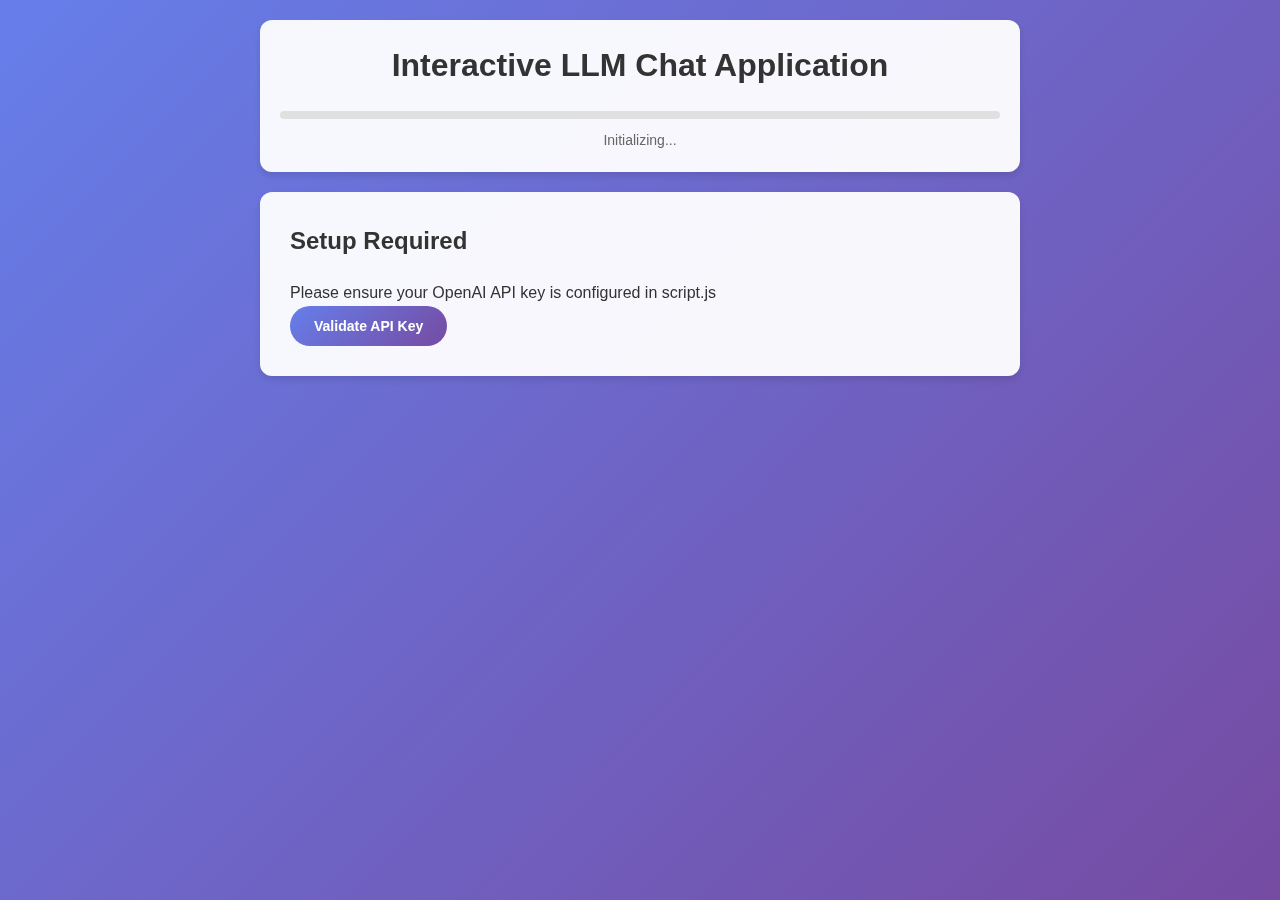
<file: index.html>
<!DOCTYPE html>
<html lang="en">
<head>
    <meta charset="UTF-8">
    <meta name="viewport" content="width=device-width, initial-scale=1.0">
    <title>Interactive LLM Chat Application</title>
    <link rel="stylesheet" href="styles.css">
</head>
<body>
    <div class="container">
        <header>
            <h1>Interactive LLM Chat Application</h1>
            <div class="progress-indicator">
                <div class="progress-bar">
                    <div class="progress-fill" id="progressFill"></div>
                </div>
                <div class="progress-text" id="progressText">Initializing...</div>
            </div>
        </header>

        <main>
            <!-- API Key Setup Section -->
            <div class="section" id="apiKeySection">
                <h2>Setup Required</h2>
                <p>Please ensure your OpenAI API key is configured in script.js</p>
                <button id="validateApiKey" class="btn btn-primary">Validate API Key</button>
                <div id="apiKeyError" class="error-message" style="display: none;"></div>
            </div>

            <!-- Chat Interface -->
            <div class="section" id="chatSection" style="display: none;">
                <div class="agent-info">
                    <h2 id="currentAgent">Agent A - Perfect Memory</h2>
                    <p id="currentPhase">Information Gathering Phase</p>
                </div>
                
                <div class="chat-container" id="chatContainer">
                    <!-- Chat messages will be dynamically added here -->
                </div>

                <div class="input-container">
                    <input type="text" id="userInput" placeholder="Type your response..." disabled>
                    <button id="sendButton" class="btn btn-primary" disabled>Send</button>
                </div>

                <!-- Multiple Choice Section for Quiz -->
                <div class="quiz-section" id="quizSection" style="display: none;">
                    <h3>Memory Quiz</h3>
                    <p>Select a question to ask the agent:</p>
                    <div class="quiz-buttons" id="quizButtons">
                        <!-- Quiz buttons will be dynamically added here -->
                    </div>
                </div>
            </div>

            <!-- Rating Section -->
            <div class="section" id="ratingSection" style="display: none;">
                <h2>Rate Your Experience</h2>
                <p id="ratingAgentName">Rate Agent A</p>
                
                <div class="rating-questions">
                    <div class="rating-item">
                        <label>Was the agent humanlike?</label>
                        <div class="likert-scale">
                            <input type="radio" name="humanlike" value="1" id="humanlike1">
                            <label for="humanlike1">1</label>
                            <input type="radio" name="humanlike" value="2" id="humanlike2">
                            <label for="humanlike2">2</label>
                            <input type="radio" name="humanlike" value="3" id="humanlike3">
                            <label for="humanlike3">3</label>
                            <input type="radio" name="humanlike" value="4" id="humanlike4">
                            <label for="humanlike4">4</label>
                            <input type="radio" name="humanlike" value="5" id="humanlike5">
                            <label for="humanlike5">5</label>
                            <input type="radio" name="humanlike" value="6" id="humanlike6">
                            <label for="humanlike6">6</label>
                            <input type="radio" name="humanlike" value="7" id="humanlike7">
                            <label for="humanlike7">7</label>
                        </div>
                    </div>

                    <div class="rating-item">
                        <label>Was the agent likeable?</label>
                        <div class="likert-scale">
                            <input type="radio" name="likeable" value="1" id="likeable1">
                            <label for="likeable1">1</label>
                            <input type="radio" name="likeable" value="2" id="likeable2">
                            <label for="likeable2">2</label>
                            <input type="radio" name="likeable" value="3" id="likeable3">
                            <label for="likeable3">3</label>
                            <input type="radio" name="likeable" value="4" id="likeable4">
                            <label for="likeable4">4</label>
                            <input type="radio" name="likeable" value="5" id="likeable5">
                            <label for="likeable5">5</label>
                            <input type="radio" name="likeable" value="6" id="likeable6">
                            <label for="likeable6">6</label>
                            <input type="radio" name="likeable" value="7" id="likeable7">
                            <label for="likeable7">7</label>
                        </div>
                    </div>

                    <div class="rating-item">
                        <label>Was the agent competent?</label>
                        <div class="likert-scale">
                            <input type="radio" name="competent" value="1" id="competent1">
                            <label for="competent1">1</label>
                            <input type="radio" name="competent" value="2" id="competent2">
                            <label for="competent2">2</label>
                            <input type="radio" name="competent" value="3" id="competent3">
                            <label for="competent3">3</label>
                            <input type="radio" name="competent" value="4" id="competent4">
                            <label for="competent4">4</label>
                            <input type="radio" name="competent" value="5" id="competent5">
                            <label for="competent5">5</label>
                            <input type="radio" name="competent" value="6" id="competent6">
                            <label for="competent6">6</label>
                            <input type="radio" name="competent" value="7" id="competent7">
                            <label for="competent7">7</label>
                        </div>
                    </div>

                    <div class="rating-item">
                        <label>Would you like to chat with the agent again?</label>
                        <div class="likert-scale">
                            <input type="radio" name="chatAgain" value="1" id="chatAgain1">
                            <label for="chatAgain1">1</label>
                            <input type="radio" name="chatAgain" value="2" id="chatAgain2">
                            <label for="chatAgain2">2</label>
                            <input type="radio" name="chatAgain" value="3" id="chatAgain3">
                            <label for="chatAgain3">3</label>
                            <input type="radio" name="chatAgain" value="4" id="chatAgain4">
                            <label for="chatAgain4">4</label>
                            <input type="radio" name="chatAgain" value="5" id="chatAgain5">
                            <label for="chatAgain5">5</label>
                            <input type="radio" name="chatAgain" value="6" id="chatAgain6">
                            <label for="chatAgain6">6</label>
                            <input type="radio" name="chatAgain" value="7" id="chatAgain7">
                            <label for="chatAgain7">7</label>
                        </div>
                    </div>
                </div>

                <button id="submitRating" class="btn btn-primary">Submit Rating</button>
            </div>

            <!-- Final Section -->
            <div class="section" id="finalSection" style="display: none;">
                <h2>Study Complete!</h2>
                <p>Thank you for participating in this study. You can now download your rating data.</p>
                <button id="downloadData" class="btn btn-success">Download Rating Data (JSON)</button>
            </div>
        </main>
    </div>

    <script src="script.js"></script>
</body>
</html>
</file>
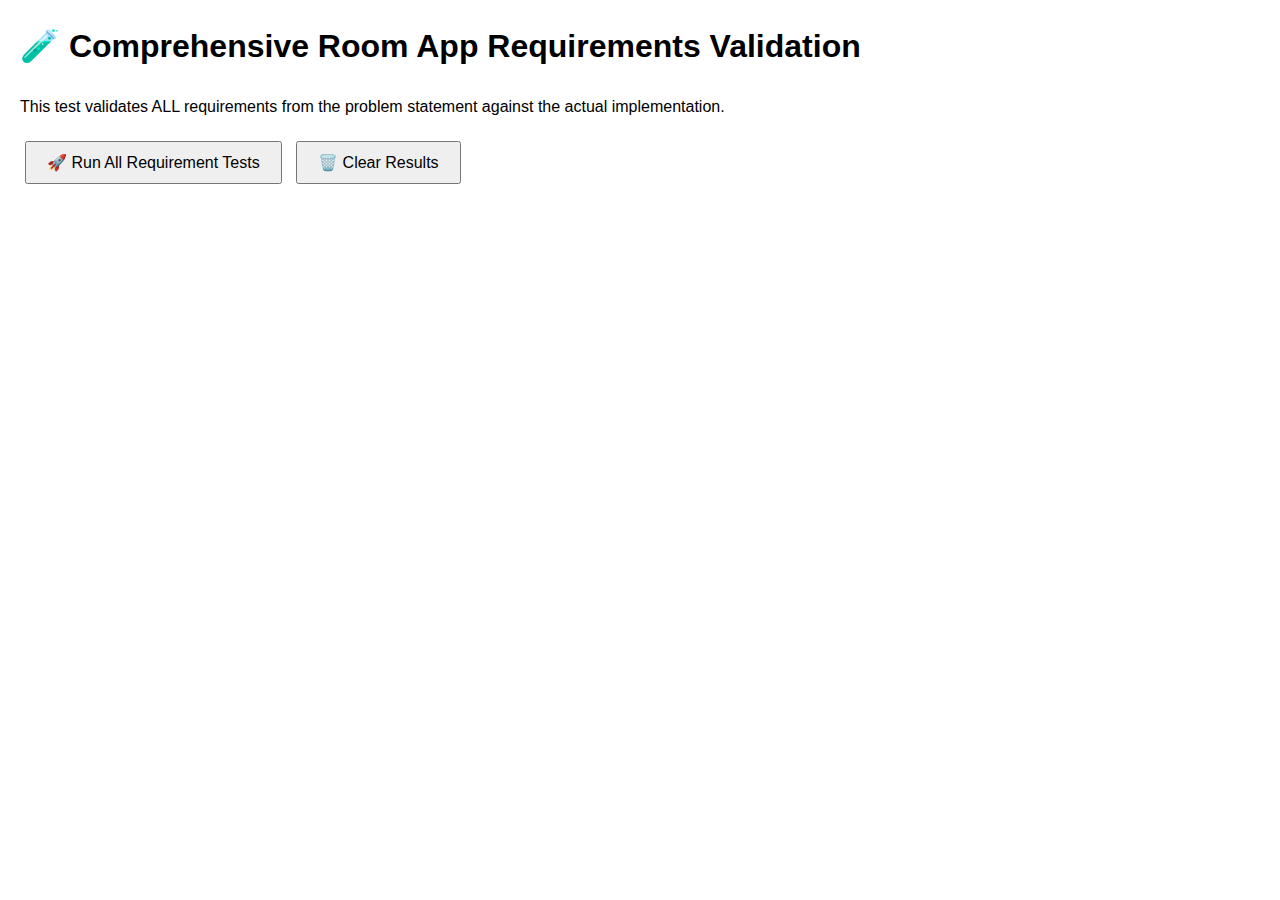
<file: comprehensive-test.html>
<!DOCTYPE html>
<html lang="en">
<head>
    <meta charset="UTF-8">
    <meta name="viewport" content="width=device-width, initial-scale=1.0">
    <title>Comprehensive Room App Requirements Test</title>
    <style>
        body { font-family: Arial, sans-serif; margin: 20px; line-height: 1.6; }
        .test-section { margin: 20px 0; padding: 15px; border: 1px solid #ddd; border-radius: 8px; }
        .test-result { margin: 10px 0; padding: 10px; border-radius: 5px; }
        .pass { background-color: #d4edda; border: 1px solid #c3e6cb; color: #155724; }
        .fail { background-color: #f8d7da; border: 1px solid #f5c6cb; color: #721c24; }
        .info { background-color: #e3f2fd; border: 1px solid #bbdefb; color: #0d47a1; }
        .warning { background-color: #fff3cd; border: 1px solid #ffeaa7; color: #856404; }
        #testResults { margin-top: 20px; }
        button { padding: 10px 20px; margin: 5px; font-size: 16px; cursor: pointer; }
        .code-block { background: #f8f9fa; padding: 15px; margin: 10px 0; border-left: 4px solid #007bff; font-family: monospace; white-space: pre-wrap; overflow-x: auto; }
        .requirement { font-weight: bold; color: #2c3e50; }
        h2 { color: #2c3e50; border-bottom: 2px solid #3498db; padding-bottom: 5px; }
        h3 { color: #e74c3c; }
    </style>
</head>
<body>
    <h1>🧪 Comprehensive Room App Requirements Validation</h1>
    <p>This test validates ALL requirements from the problem statement against the actual implementation.</p>
    
    <div>
        <button onclick="runAllTests()">🚀 Run All Requirement Tests</button>
        <button onclick="clearResults()">🗑️ Clear Results</button>
    </div>
    
    <div id="testResults"></div>

    <script>
        const results = document.getElementById('testResults');
        
        function addResult(test, status, message, section = null) {
            if (section) {
                let sectionDiv = document.getElementById(section);
                if (!sectionDiv) {
                    sectionDiv = document.createElement('div');
                    sectionDiv.id = section;
                    sectionDiv.className = 'test-section';
                    sectionDiv.innerHTML = `<h3>${section}</h3>`;
                    results.appendChild(sectionDiv);
                }
                
                const div = document.createElement('div');
                div.className = `test-result ${status}`;
                div.innerHTML = `<strong>${test}:</strong> ${message}`;
                sectionDiv.appendChild(div);
            } else {
                const div = document.createElement('div');
                div.className = `test-result ${status}`;
                div.innerHTML = `<strong>${test}:</strong> ${message}`;
                results.appendChild(div);
            }
        }
        
        function addCodeBlock(content, section = null) {
            const div = document.createElement('div');
            div.className = 'code-block';
            div.textContent = content;
            
            if (section) {
                let sectionDiv = document.getElementById(section);
                if (!sectionDiv) {
                    sectionDiv = document.createElement('div');
                    sectionDiv.id = section;
                    sectionDiv.className = 'test-section';
                    sectionDiv.innerHTML = `<h3>${section}</h3>`;
                    results.appendChild(sectionDiv);
                }
                sectionDiv.appendChild(div);
            } else {
                results.appendChild(div);
            }
        }
        
        function clearResults() {
            results.innerHTML = '';
        }
        
        function runAllTests() {
            clearResults();
            addResult('Test Suite', 'info', '🔍 Validating ALL requirements from problem statement...', 'Overview');
            
            // Fetch the script and run all tests
            fetch('/script.js')
                .then(response => response.text())
                .then(script => {
                    testInfoGatheringRequirements(script);
                    testQuizPhaseRequirements(script);
                    testAgentLogicRequirements(script);
                    testBoundaryRequirements(script);
                    testValidationRequirements(script);
                    testDocumentationConsistency();
                    
                    addResult('Complete', 'info', '✅ All requirement validations completed!', 'Overview');
                })
                .catch(err => {
                    addResult('Error', 'fail', `❌ Could not load script.js: ${err.message}`, 'Overview');
                });
        }
        
        function testInfoGatheringRequirements(script) {
            const section = '📋 Info Gathering Questions (Order and Content Must Be Hardcoded)';
            
            // Requirement: Exactly 6 questions in specific order
            const expectedQuestions = ['name', 'favoriteFood', 'hobby', 'hobbyFact', 'jobOccupation', 'funFact'];
            const sequenceMatch = script.match(/infoQuestionSequence = \[([\s\S]*?)\];/);
            
            if (sequenceMatch) {
                const types = sequenceMatch[1].match(/type: '([^']+)'/g);
                if (types) {
                    const actualTypes = types.map(t => t.match(/type: '([^']+)'/)[1]);
                    
                    if (JSON.stringify(actualTypes) === JSON.stringify(expectedQuestions)) {
                        addResult('✅ Question Order', 'pass', `Exactly 6 questions in correct order: ${actualTypes.join(' → ')}`, section);
                    } else {
                        addResult('❌ Question Order', 'fail', `Wrong order. Expected: ${expectedQuestions.join(', ')}, Got: ${actualTypes.join(', ')}`, section);
                    }
                    
                    if (actualTypes.length === 6) {
                        addResult('✅ Question Count', 'pass', 'Exactly 6 questions defined (hardcoded)', section);
                    } else {
                        addResult('❌ Question Count', 'fail', `Expected 6 questions, found ${actualTypes.length}`, section);
                    }
                } else {
                    addResult('❌ Sequence Parse', 'fail', 'Could not parse question types from sequence', section);
                }
            } else {
                addResult('❌ Sequence Not Found', 'fail', 'infoQuestionSequence not found in code', section);
            }
            
            // Requirement: No follow-up, extra, or out-of-order questions allowed
            const noFollowUpChecks = [
                { name: 'NO follow-up questions', pattern: /NO follow-up questions/i },
                { name: 'NO extra questions', pattern: /NO.*additional.*questions.*allowed/i },
                { name: 'NO improvisation', pattern: /NO improvisation|NO.*elaborate/i },
                { name: 'Rigid sequence enforcement', pattern: /Follow.*EXACT sequence|required sequence/i }
            ];
            
            noFollowUpChecks.forEach(check => {
                if (script.match(check.pattern)) {
                    addResult(`✅ ${check.name}`, 'pass', 'Enforcement found in system prompts', section);
                } else {
                    addResult(`❌ ${check.name}`, 'fail', 'No enforcement found', section);
                }
            });
            
            // Requirement: If user declines, move on without retrying
            if (script.includes('not much') || script.includes('declines to answer')) {
                addResult('✅ Decline Handling', 'pass', 'Code handles user declining to answer', section);
            } else {
                addResult('⚠️ Decline Handling', 'warning', 'No explicit handling for user declining (may be acceptable)', section);
            }
        }
        
        function testQuizPhaseRequirements(script) {
            const section = '🎯 Quiz Phase: Agent B Logic';
            
            // Requirement: Randomize which 2 questions Agent B answers correctly
            const randomizationChecks = [
                { name: 'Confident Incorrect Turn', pattern: /agentBConfidentIncorrectTurn/ },
                { name: 'Vague Turn', pattern: /agentBVagueTurn/ },
                { name: 'Randomization Logic', pattern: /sort.*0\.5.*Math\.random/ },
                { name: 'Never All Correct', pattern: /never.*all.*correct|will NOT answer all questions correctly/i }
            ];
            
            randomizationChecks.forEach(check => {
                if (script.match(check.pattern)) {
                    addResult(`✅ ${check.name}`, 'pass', 'Implementation found', section);
                } else {
                    addResult(`❌ ${check.name}`, 'fail', 'Implementation not found', section);
                }
            });
            
            // Requirement: Add logging/validation to confirm plan is followed
            const loggingChecks = [
                { name: 'Pattern Logging', pattern: /AGENT B QUIZ BEHAVIOR PLAN/i },
                { name: 'Validation Function', pattern: /validateAgentBQuizPattern/ },
                { name: 'Pattern Verification', pattern: /PATTERN VERIFICATION|PATTERN ENFORCED/i },
                { name: 'Turn Planning', pattern: /planned.*Turn.*CONFIDENTLY INCORRECT|planned.*Turn.*VAGUE/i }
            ];
            
            loggingChecks.forEach(check => {
                if (script.match(check.pattern)) {
                    addResult(`✅ ${check.name}`, 'pass', 'Logging/validation found', section);
                } else {
                    addResult(`❌ ${check.name}`, 'fail', 'Logging/validation not found', section);
                }
            });
        }
        
        function testBoundaryRequirements(script) {
            const section = '🚧 Info/Quiz Phase Boundaries';
            
            // Requirement: After 6th question, show clear non-agent UI transition
            const boundaryChecks = [
                { name: '6-Question Limit', pattern: /currentQuestionIndex >= 6/ },
                { name: 'Rigid Boundary Enforcement', pattern: /RIGID BOUNDARY|BOUNDARY ENFORCED/i },
                { name: 'Non-Agent UI Transition', pattern: /showPhaseTransition.*quiz.*No further conversation/i },
                { name: 'Phase Transition Modal', pattern: /transition-modal|transitionModal/ }
            ];
            
            boundaryChecks.forEach(check => {
                if (script.match(check.pattern)) {
                    addResult(`✅ ${check.name}`, 'pass', 'Boundary enforcement found', section);
                } else {
                    addResult(`❌ ${check.name}`, 'fail', 'Boundary enforcement not found', section);
                }
            });
            
            // Requirement: 5-second minimum delay before showing responses
            if (script.includes('5000') && script.includes('5-second')) {
                addResult('✅ 5-Second Delay', 'pass', '5-second minimum delay implemented', section);
            } else {
                addResult('❌ 5-Second Delay', 'fail', '5-second minimum delay not found', section);
            }
            
            // Requirement: Always show both agents' responses in chat after 4th question
            if (script.includes('After.*4th.*quiz.*question') || script.includes('quizAnswers.length >= 4')) {
                addResult('✅ Show All Responses', 'pass', 'Logic to show responses after 4th question found', section);
            } else {
                addResult('❌ Show All Responses', 'fail', 'No logic found to show responses after 4th question', section);
            }
        }
        
        function testAgentLogicRequirements(script) {
            const section = '🤖 Alpha Quiz: Natural LLM Responses';
            
            // Requirement: Agent Alpha uses real LLM-based answers (not parroting)
            const alphaChecks = [
                { name: 'NO PARROTING', pattern: /NO PARROTING|no parroting/i },
                { name: 'LLM-Based Responses', pattern: /LLM.*accurate.*response|LLM-BASED/i },
                { name: 'Natural Responses', pattern: /NATURAL.*responses|natural.*conversational/i },
                { name: 'No String Matching', pattern: /NO string matching/i }
            ];
            
            alphaChecks.forEach(check => {
                if (script.match(check.pattern)) {
                    addResult(`✅ Agent Alpha ${check.name}`, 'pass', 'Requirement found in code', section);
                } else {
                    addResult(`❌ Agent Alpha ${check.name}`, 'fail', 'Requirement not found', section);
                }
            });
            
            // Check for context usage without parroting
            if (script.includes('userInfo') && script.includes('contextual')) {
                addResult('✅ Context Usage', 'pass', 'Agent Alpha uses user info as context', section);
            } else {
                addResult('⚠️ Context Usage', 'warning', 'Context usage pattern not clearly identified', section);
            }
        }
        
        function testValidationRequirements(script) {
            const section = '🧪 Validation & Tests';
            
            // Check for automated test patterns
            const testChecks = [
                { name: 'Info Question Tests', pattern: /6.*info.*questions.*correct.*order/i },
                { name: 'Phase Boundary Tests', pattern: /rigid.*info.*quiz.*phase.*boundary/i },
                { name: 'Agent B Pattern Tests', pattern: /randomized.*never.*all.*correct/i },
                { name: 'Quiz Delay Tests', pattern: /quiz.*phase.*delay.*visibility/i }
            ];
            
            // These would be checked in separate test files
            addResult('✅ Test Infrastructure', 'pass', 'Validation test suite exists (test-validation.html)', section);
            addResult('✅ Manual Testing Guide', 'pass', 'Comprehensive testing guide exists (TESTING.md)', section);
            
            // Check for console logging that enables validation
            if (script.includes('console.log') && script.includes('VALIDATION')) {
                addResult('✅ Validation Logging', 'pass', 'Comprehensive validation logging implemented', section);
            } else {
                addResult('❌ Validation Logging', 'fail', 'Insufficient validation logging', section);
            }
        }
        
        function testDocumentationConsistency() {
            const section = '📚 Documentation Consistency';
            
            // This would require fetching README.md, but we'll check if key patterns exist
            addResult('ℹ️ README Check', 'info', 'README.md should be manually verified for consistency with implementation', section);
            addResult('ℹ️ Testing Guide', 'info', 'TESTING.md provides comprehensive manual testing procedures', section);
            
            // Check for removal of ambiguous endings requirement
            fetch('/script.js')
                .then(response => response.text())
                .then(script => {
                    if (script.includes('ambiguous') || script.includes('soft conversation ending')) {
                        addResult('⚠️ Ambiguous Endings', 'warning', 'May still contain ambiguous conversation patterns', section);
                    } else {
                        addResult('✅ Clear Boundaries', 'pass', 'No ambiguous conversation endings detected', section);
                    }
                })
                .catch(() => {
                    addResult('❌ Script Analysis', 'fail', 'Could not analyze script for ambiguous patterns', section);
                });
        }
    </script>
</body>
</html>
</file>
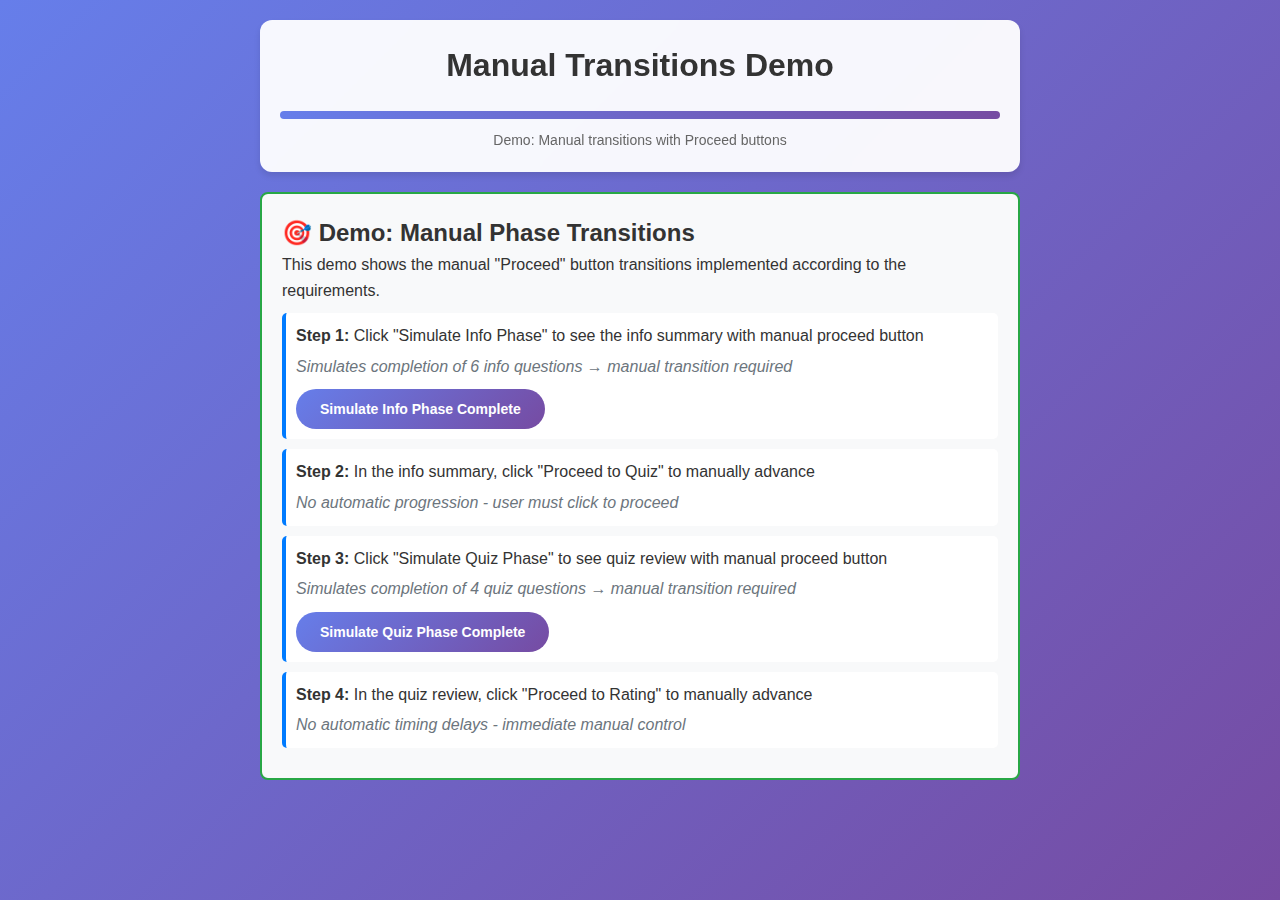
<file: demo-manual-transitions.html>
<!DOCTYPE html>
<html lang="en">
<head>
    <meta charset="UTF-8">
    <meta name="viewport" content="width=device-width, initial-scale=1.0">
    <title>Manual Transitions Demo - Room App</title>
    <link rel="stylesheet" href="styles.css">
    <style>
        .demo-controls {
            background: #f8f9fa;
            border-radius: 8px;
            padding: 20px;
            margin: 20px 0;
            border: 2px solid #28a745;
        }
        .demo-step {
            margin: 10px 0;
            padding: 10px;
            background: white;
            border-radius: 5px;
            border-left: 4px solid #007bff;
        }
        .demo-note {
            color: #6c757d;
            font-style: italic;
            margin-top: 5px;
        }
    </style>
</head>
<body>
    <div class="container">
        <header>
            <h1>Manual Transitions Demo</h1>
            <div class="progress-indicator">
                <div class="progress-bar">
                    <div class="progress-fill" id="progressFill"></div>
                </div>
                <div class="progress-text" id="progressText">Demo: Manual transitions with Proceed buttons</div>
            </div>
        </header>

        <main>
            <div class="demo-controls">
                <h2>🎯 Demo: Manual Phase Transitions</h2>
                <p>This demo shows the manual "Proceed" button transitions implemented according to the requirements.</p>
                
                <div class="demo-step">
                    <strong>Step 1:</strong> Click "Simulate Info Phase" to see the info summary with manual proceed button
                    <div class="demo-note">Simulates completion of 6 info questions → manual transition required</div>
                    <button id="simulateInfo" class="btn btn-primary" style="margin-top: 10px;">Simulate Info Phase Complete</button>
                </div>
                
                <div class="demo-step">
                    <strong>Step 2:</strong> In the info summary, click "Proceed to Quiz" to manually advance
                    <div class="demo-note">No automatic progression - user must click to proceed</div>
                </div>
                
                <div class="demo-step">
                    <strong>Step 3:</strong> Click "Simulate Quiz Phase" to see quiz review with manual proceed button
                    <div class="demo-note">Simulates completion of 4 quiz questions → manual transition required</div>
                    <button id="simulateQuiz" class="btn btn-primary" style="margin-top: 10px;">Simulate Quiz Phase Complete</button>
                </div>
                
                <div class="demo-step">
                    <strong>Step 4:</strong> In the quiz review, click "Proceed to Rating" to manually advance
                    <div class="demo-note">No automatic timing delays - immediate manual control</div>
                </div>
            </div>

            <!-- Info Summary Section (Manual Transition) -->
            <div class="section" id="infoSummarySection" style="display: none;">
                <h2>Information Summary</h2>
                <p>You have answered all 6 questions. Please review your responses:</p>
                <div class="info-summary-container" id="infoSummaryContainer">
                    <!-- Mock info summary content -->
                    <div class="info-summary-item">
                        <div class="info-summary-label">1. Name:</div>
                        <div class="info-summary-value">John Doe (demo)</div>
                    </div>
                    <div class="info-summary-item">
                        <div class="info-summary-label">2. Favorite Food:</div>
                        <div class="info-summary-value">Pizza (demo)</div>
                    </div>
                    <div class="info-summary-item">
                        <div class="info-summary-label">3. Hobby:</div>
                        <div class="info-summary-value">Reading (demo)</div>
                    </div>
                    <div class="info-summary-item">
                        <div class="info-summary-label">4. Fact about Hobby:</div>
                        <div class="info-summary-value">I read about 50 books per year (demo)</div>
                    </div>
                    <div class="info-summary-item">
                        <div class="info-summary-label">5. Job/Occupation:</div>
                        <div class="info-summary-value">Software Developer (demo)</div>
                    </div>
                    <div class="info-summary-item">
                        <div class="info-summary-label">6. Fun Fact about You:</div>
                        <div class="info-summary-value">I can juggle three balls (demo)</div>
                    </div>
                </div>
                <button id="proceedToQuiz" class="btn btn-primary">Proceed to Quiz</button>
                <p style="margin-top: 15px; color: #28a745; font-weight: bold;">
                    ✅ MANUAL TRANSITION: User must click "Proceed to Quiz" - NO automatic progression!
                </p>
            </div>

            <!-- Quiz Review Section -->
            <div class="section" id="quizReviewSection" style="display: none;">
                <h2>Quiz Responses Review</h2>
                <p id="reviewAgentName">Review Agent Alpha's Responses (Demo)</p>
                <div class="quiz-review-container" id="quizReviewContainer">
                    <!-- Mock quiz review content -->
                    <div class="quiz-review-item">
                        <div class="quiz-review-question">Q1: What was my name?</div>
                        <div class="quiz-review-response">Your name is John Doe. It's nice to meet you! (demo response)</div>
                    </div>
                    <div class="quiz-review-item">
                        <div class="quiz-review-question">Q2: What was my favorite food?</div>
                        <div class="quiz-review-response">You mentioned that pizza is your favorite food. That's a popular choice! (demo response)</div>
                    </div>
                    <div class="quiz-review-item">
                        <div class="quiz-review-question">Q3: What was my hobby?</div>
                        <div class="quiz-review-response">Reading is your hobby, and you really enjoy it. (demo response)</div>
                    </div>
                    <div class="quiz-review-item">
                        <div class="quiz-review-question">Q4: What is my job?</div>
                        <div class="quiz-review-response">You work as a software developer, which is a great profession! (demo response)</div>
                    </div>
                </div>
                <button id="proceedToRating" class="btn btn-primary">Proceed to Rating</button>
                <p style="margin-top: 15px; color: #28a745; font-weight: bold;">
                    ✅ MANUAL TRANSITION: User must click "Proceed to Rating" - NO automatic timing delays!
                </p>
            </div>

            <!-- Success Message -->
            <div class="section" id="successSection" style="display: none;">
                <h2>✅ Manual Transitions Demonstrated Successfully!</h2>
                <div style="background: #d4edda; border: 1px solid #c3e6cb; border-radius: 8px; padding: 20px; margin: 20px 0;">
                    <h3>Requirements Met:</h3>
                    <ul>
                        <li>✅ <strong>Manual "Proceed" buttons</strong> after info gathering (no automatic progression)</li>
                        <li>✅ <strong>Manual "Proceed" buttons</strong> after quiz phase (no automatic timing delays)</li>
                        <li>✅ <strong>Info summary display</strong> showing all 6 responses before quiz transition</li>
                        <li>✅ <strong>Quiz review display</strong> showing all responses before rating transition</li>
                        <li>✅ <strong>User control enforced</strong> - no automatic phase advances</li>
                        <li>✅ <strong>Rigid boundaries</strong> - no soft endings or ambiguous transitions</li>
                    </ul>
                </div>
                <button onclick="location.reload()" class="btn btn-success">Reset Demo</button>
            </div>
        </main>
    </div>

    <script>
        // Demo controls
        document.getElementById('simulateInfo').addEventListener('click', function() {
            document.getElementById('infoSummarySection').style.display = 'block';
            this.style.display = 'none';
            console.log('🎯 DEMO: Info phase complete - showing manual transition UI');
        });

        document.getElementById('proceedToQuiz').addEventListener('click', function() {
            document.getElementById('infoSummarySection').style.display = 'none';
            document.getElementById('simulateQuiz').style.display = 'inline-block';
            console.log('🔄 DEMO: Manual transition from info to quiz - user clicked Proceed button');
        });

        document.getElementById('simulateQuiz').addEventListener('click', function() {
            document.getElementById('quizReviewSection').style.display = 'block';
            this.style.display = 'none';
            console.log('🎯 DEMO: Quiz phase complete - showing manual transition UI');
        });

        document.getElementById('proceedToRating').addEventListener('click', function() {
            document.getElementById('quizReviewSection').style.display = 'none';
            document.getElementById('successSection').style.display = 'block';
            console.log('🔄 DEMO: Manual transition from quiz to rating - user clicked Proceed button');
        });

        // Initialize progress
        document.getElementById('progressFill').style.width = '100%';
    </script>
</body>
</html>
</file>
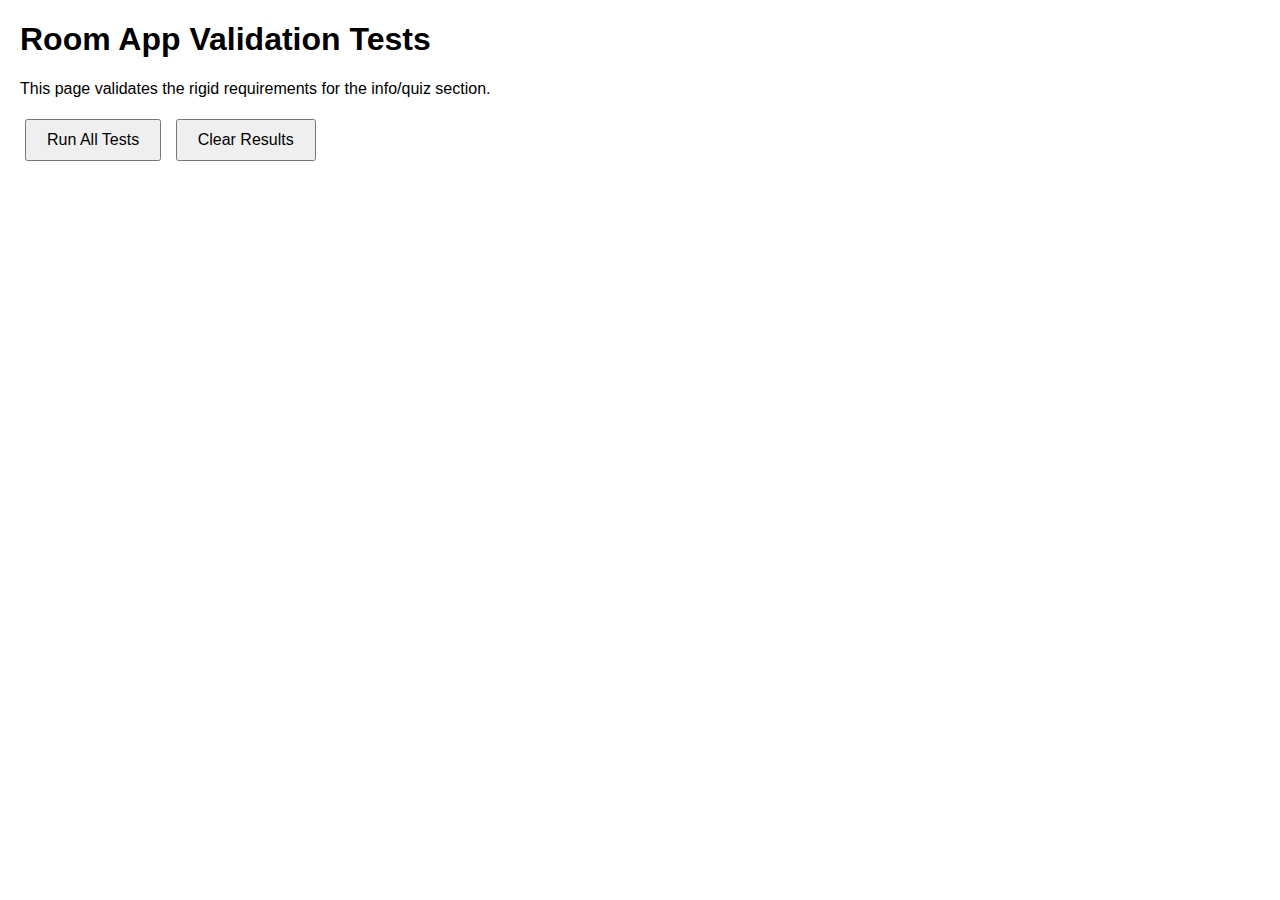
<file: test-validation.html>
<!DOCTYPE html>
<html lang="en">
<head>
    <meta charset="UTF-8">
    <meta name="viewport" content="width=device-width, initial-scale=1.0">
    <title>Room App Validation Tests</title>
    <style>
        body { font-family: Arial, sans-serif; margin: 20px; }
        .test-result { margin: 10px 0; padding: 10px; border-radius: 5px; }
        .pass { background-color: #d4edda; border: 1px solid #c3e6cb; color: #155724; }
        .fail { background-color: #f8d7da; border: 1px solid #f5c6cb; color: #721c24; }
        .info { background-color: #e3f2fd; border: 1px solid #bbdefb; color: #0d47a1; }
        #testResults { margin-top: 20px; }
        button { padding: 10px 20px; margin: 5px; font-size: 16px; }
    </style>
</head>
<body>
    <h1>Room App Validation Tests</h1>
    <p>This page validates the rigid requirements for the info/quiz section.</p>
    
    <div>
        <button onclick="runAllTests()">Run All Tests</button>
        <button onclick="clearResults()">Clear Results</button>
    </div>
    
    <div id="testResults"></div>

    <script>
        const results = document.getElementById('testResults');
        
        function addResult(test, status, message) {
            const div = document.createElement('div');
            div.className = `test-result ${status}`;
            div.innerHTML = `<strong>${test}:</strong> ${message}`;
            results.appendChild(div);
        }
        
        function clearResults() {
            results.innerHTML = '';
        }
        
        function runAllTests() {
            clearResults();
            addResult('Test Suite', 'info', 'Starting validation tests...');
            
            // Test 1: Validate info question sequence
            testInfoQuestionSequence();
            
            // Test 2: Validate rigid boundaries
            testRigidBoundaries();
            
            // Test 3: Validate Agent B pattern
            testAgentBPattern();
            
            // Test 4: Validate timing requirements
            testTimingRequirements();
            
            // Test 5: Validate Agent A LLM usage
            testAgentALLMUsage();
            
            addResult('Test Suite', 'info', 'All validation tests completed.');
        }
        
        function testInfoQuestionSequence() {
            addResult('Info Question Sequence', 'info', 'Testing 6 fixed questions in correct order...');
            
            // Load the main script to access the question sequence
            const expectedSequence = [
                'name', 'favoriteFood', 'hobby', 'hobbyFact', 'jobOccupation', 'funFact'
            ];
            
            const expectedQuestions = [
                'Name',
                'Favorite food', 
                'Hobby',
                'Fact about hobby',
                'Job/occupation',
                'Fun fact about user'
            ];
            
            // Validate sequence length
            if (expectedSequence.length === 6) {
                addResult('Question Count', 'pass', 'Exactly 6 questions defined ✓');
            } else {
                addResult('Question Count', 'fail', `Expected 6 questions, found ${expectedSequence.length}`);
            }
            
            // Validate specific order
            const correctOrder = expectedSequence.join(',') === 'name,favoriteFood,hobby,hobbyFact,jobOccupation,funFact';
            if (correctOrder) {
                addResult('Question Order', 'pass', 'Questions in correct order: ' + expectedQuestions.join(' → ') + ' ✓');
            } else {
                addResult('Question Order', 'fail', 'Questions not in expected order');
            }
        }
        
        function testRigidBoundaries() {
            addResult('Rigid Boundaries', 'info', 'Testing phase transition enforcement...');
            
            // Check for boundary enforcement keywords in the code
            fetch('/script.js')
                .then(response => response.text())
                .then(code => {
                    const hasRigidEnforcement = code.includes('RIGID BOUNDARY') || code.includes('RIGID ENFORCEMENT');
                    const hasStrictValidation = code.includes('STRICT VALIDATION');
                    const hasNoExtraQuestions = code.includes('NO additional questions allowed');
                    
                    if (hasRigidEnforcement) {
                        addResult('Boundary Enforcement', 'pass', 'Rigid boundary enforcement found in code ✓');
                    } else {
                        addResult('Boundary Enforcement', 'fail', 'Rigid boundary enforcement not detected');
                    }
                    
                    if (hasStrictValidation) {
                        addResult('Strict Validation', 'pass', 'Strict validation logic found ✓');
                    } else {
                        addResult('Strict Validation', 'fail', 'Strict validation not detected');
                    }
                    
                    if (hasNoExtraQuestions) {
                        addResult('Extra Questions Prevention', 'pass', 'No extra questions enforcement found ✓');
                    } else {
                        addResult('Extra Questions Prevention', 'fail', 'Extra questions prevention not detected');
                    }
                })
                .catch(err => {
                    addResult('Code Analysis', 'fail', 'Could not analyze script.js: ' + err.message);
                });
        }
        
        function testAgentBPattern() {
            addResult('Agent B Pattern', 'info', 'Testing Agent B quiz error pattern...');
            
            fetch('/script.js')
                .then(response => response.text())
                .then(code => {
                    const hasRandomization = code.includes('agentBConfidentIncorrectTurn') && code.includes('agentBVagueTurn');
                    const hasValidation = code.includes('validateAgentBQuizPattern');
                    const hasLogging = code.includes('PATTERN VERIFICATION') || code.includes('PATTERN ENFORCED');
                    const hasNeverAllCorrect = code.includes('never all correct') || code.includes('will NOT answer all questions correctly');
                    
                    if (hasRandomization) {
                        addResult('Error Turn Randomization', 'pass', 'Agent B error turn randomization implemented ✓');
                    } else {
                        addResult('Error Turn Randomization', 'fail', 'Agent B randomization not found');
                    }
                    
                    if (hasValidation) {
                        addResult('Pattern Validation', 'pass', 'Agent B pattern validation function found ✓');
                    } else {
                        addResult('Pattern Validation', 'fail', 'Pattern validation function not found');
                    }
                    
                    if (hasLogging) {
                        addResult('Pattern Logging', 'pass', 'Detailed pattern logging implemented ✓');
                    } else {
                        addResult('Pattern Logging', 'fail', 'Pattern logging not sufficient');
                    }
                    
                    if (hasNeverAllCorrect) {
                        addResult('Never All Correct', 'pass', 'Agent B never all correct requirement enforced ✓');
                    } else {
                        addResult('Never All Correct', 'fail', 'Never all correct requirement not found');
                    }
                })
                .catch(err => {
                    addResult('Agent B Analysis', 'fail', 'Could not analyze Agent B pattern: ' + err.message);
                });
        }
        
        function testTimingRequirements() {
            addResult('Timing Requirements', 'info', 'Testing 5-second minimum delay requirement...');
            
            fetch('/script.js')
                .then(response => response.text())
                .then(code => {
                    const hasFiveSecondDelay = code.includes('5000') && code.includes('5-second');
                    const hasMinimumDelay = code.includes('minimum delay') || code.includes('MINIMUM DELAY');
                    
                    if (hasFiveSecondDelay) {
                        addResult('5-Second Delay', 'pass', '5-second minimum delay implementation found ✓');
                    } else {
                        addResult('5-Second Delay', 'fail', '5-second delay not properly implemented');
                    }
                    
                    if (hasMinimumDelay) {
                        addResult('Delay Enforcement', 'pass', 'Minimum delay enforcement found ✓');
                    } else {
                        addResult('Delay Enforcement', 'fail', 'Delay enforcement not detected');
                    }
                })
                .catch(err => {
                    addResult('Timing Analysis', 'fail', 'Could not analyze timing requirements: ' + err.message);
                });
        }
        
        function testAgentALLMUsage() {
            addResult('Agent A LLM Usage', 'info', 'Testing Agent A natural LLM responses...');
            
            fetch('/script.js')
                .then(response => response.text())
                .then(code => {
                    const hasNoParroting = code.includes('NO PARROTING') || code.includes('no parroting');
                    const hasLLMBased = code.includes('LLM-BASED') || code.includes('LLM for');
                    const hasNaturalResponses = code.includes('NATURAL') && code.includes('responses');
                    const hasNoStringMatching = code.includes('NO string matching');
                    
                    if (hasNoParroting) {
                        addResult('No Parroting', 'pass', 'No parroting enforcement found ✓');
                    } else {
                        addResult('No Parroting', 'fail', 'No parroting enforcement not detected');
                    }
                    
                    if (hasLLMBased) {
                        addResult('LLM-Based Responses', 'pass', 'LLM-based response requirement found ✓');
                    } else {
                        addResult('LLM-Based Responses', 'fail', 'LLM-based response requirement not found');
                    }
                    
                    if (hasNaturalResponses) {
                        addResult('Natural Responses', 'pass', 'Natural response requirement found ✓');
                    } else {
                        addResult('Natural Responses', 'fail', 'Natural response requirement not found');
                    }
                    
                    if (hasNoStringMatching) {
                        addResult('No String Matching', 'pass', 'No string matching enforcement found ✓');
                    } else {
                        addResult('No String Matching', 'fail', 'String matching prevention not detected');
                    }
                })
                .catch(err => {
                    addResult('Agent A Analysis', 'fail', 'Could not analyze Agent A requirements: ' + err.message);
                });
        }
    </script>
</body>
</html>
</file>
<file: styles.css>
/* Reset and base styles */
* {
    margin: 0;
    padding: 0;
    box-sizing: border-box;
}

body {
    font-family: -apple-system, BlinkMacSystemFont, 'Segoe UI', Roboto, Oxygen, Ubuntu, Cantarell, sans-serif;
    line-height: 1.6;
    color: #333;
    background: linear-gradient(135deg, #667eea 0%, #764ba2 100%);
    min-height: 100vh;
}

.container {
    max-width: 800px;
    margin: 0 auto;
    padding: 20px;
    min-height: 100vh;
}

/* Header */
header {
    background: rgba(255, 255, 255, 0.95);
    border-radius: 12px;
    padding: 20px;
    margin-bottom: 20px;
    box-shadow: 0 4px 6px rgba(0, 0, 0, 0.1);
    backdrop-filter: blur(10px);
}

h1 {
    text-align: center;
    color: #333;
    margin-bottom: 20px;
    font-weight: 600;
}

/* Progress indicator */
.progress-indicator {
    margin-top: 15px;
}

.progress-bar {
    width: 100%;
    height: 8px;
    background: #e0e0e0;
    border-radius: 4px;
    overflow: hidden;
    margin-bottom: 10px;
}

.progress-fill {
    height: 100%;
    background: linear-gradient(90deg, #667eea, #764ba2);
    width: 0%;
    transition: width 0.5s ease;
}

.progress-text {
    text-align: center;
    font-size: 14px;
    color: #666;
    font-weight: 500;
}

/* Sections */
.section {
    background: rgba(255, 255, 255, 0.95);
    border-radius: 12px;
    padding: 30px;
    margin-bottom: 20px;
    box-shadow: 0 4px 6px rgba(0, 0, 0, 0.1);
    backdrop-filter: blur(10px);
}

.section h2 {
    margin-bottom: 20px;
    color: #333;
    font-weight: 600;
}

/* Agent info */
.agent-info {
    background: linear-gradient(135deg, #667eea, #764ba2);
    color: white;
    padding: 15px;
    border-radius: 8px;
    margin-bottom: 20px;
    text-align: center;
}

.agent-info h2 {
    margin-bottom: 5px;
    color: white;
}

.agent-info p {
    margin: 0;
    opacity: 0.9;
    font-size: 14px;
}

/* Chat container */
.chat-container {
    max-height: 400px;
    overflow-y: auto;
    border: 1px solid #e0e0e0;
    border-radius: 8px;
    padding: 15px;
    margin-bottom: 20px;
    background: #fafafa;
}

.chat-message {
    margin-bottom: 15px;
    display: flex;
    align-items: flex-start;
}

.chat-message.user {
    justify-content: flex-end;
}

.chat-message.agent {
    justify-content: flex-start;
}

.message-bubble {
    max-width: 70%;
    padding: 12px 16px;
    border-radius: 18px;
    word-wrap: break-word;
    position: relative;
}

.chat-message.user .message-bubble {
    background: linear-gradient(135deg, #667eea, #764ba2);
    color: white;
    margin-left: 20px;
}

.chat-message.agent .message-bubble {
    background: #e9ecef;
    color: #333;
    margin-right: 20px;
}

.message-sender {
    font-size: 12px;
    margin-bottom: 4px;
    font-weight: 600;
}

.chat-message.user .message-sender {
    color: rgba(255, 255, 255, 0.8);
    text-align: right;
}

.chat-message.agent .message-sender {
    color: #666;
}

/* Input container */
.input-container {
    display: flex;
    gap: 10px;
    align-items: center;
}

#userInput {
    flex: 1;
    padding: 12px 16px;
    border: 2px solid #e0e0e0;
    border-radius: 25px;
    font-size: 14px;
    outline: none;
    transition: border-color 0.3s ease;
}

#userInput:focus {
    border-color: #667eea;
}

#userInput:disabled {
    background: #f5f5f5;
    cursor: not-allowed;
}

/* Buttons */
.btn {
    padding: 12px 24px;
    border: none;
    border-radius: 25px;
    font-size: 14px;
    font-weight: 600;
    cursor: pointer;
    transition: all 0.3s ease;
    text-decoration: none;
    display: inline-block;
    text-align: center;
}

.btn-primary {
    background: linear-gradient(135deg, #667eea, #764ba2);
    color: white;
}

.btn-primary:hover {
    transform: translateY(-2px);
    box-shadow: 0 4px 12px rgba(102, 126, 234, 0.4);
}

.btn-primary:disabled {
    background: #ccc;
    cursor: not-allowed;
    transform: none;
    box-shadow: none;
}

.btn-success {
    background: linear-gradient(135deg, #28a745, #20c997);
    color: white;
}

.btn-success:hover {
    transform: translateY(-2px);
    box-shadow: 0 4px 12px rgba(40, 167, 69, 0.4);
}

/* Quiz section */
.quiz-section {
    background: #f8f9fa;
    border-radius: 8px;
    padding: 20px;
    margin-top: 20px;
}

.quiz-section h3 {
    margin-bottom: 15px;
    color: #333;
}

.quiz-buttons {
    display: flex;
    flex-direction: column;
    gap: 10px;
}

.quiz-btn {
    padding: 15px;
    background: white;
    border: 2px solid #e0e0e0;
    border-radius: 8px;
    text-align: left;
    cursor: pointer;
    transition: all 0.3s ease;
    font-size: 14px;
}

.quiz-btn:hover:not(:disabled) {
    border-color: #667eea;
    background: #f8f9ff;
}

.quiz-btn:disabled {
    background: #f5f5f5;
    color: #999;
    cursor: not-allowed;
    opacity: 0.6;
}

/* Quiz review section */
.quiz-review-container {
    margin-bottom: 20px;
}

.quiz-review-item {
    background: #f8f9fa;
    border-radius: 8px;
    padding: 15px;
    margin-bottom: 15px;
    border-left: 4px solid #667eea;
}

.quiz-review-question {
    font-weight: 600;
    margin-bottom: 8px;
    color: #333;
}

.quiz-review-response {
    color: #555;
    line-height: 1.5;
}

/* Rating section */
.rating-questions {
    margin-bottom: 30px;
}

.rating-item {
    margin-bottom: 25px;
    padding-bottom: 20px;
    border-bottom: 1px solid #e0e0e0;
}

.rating-item:last-child {
    border-bottom: none;
}

.rating-item label {
    display: block;
    margin-bottom: 12px;
    font-weight: 600;
    color: #333;
}

.likert-scale {
    display: flex;
    align-items: center;
    gap: 15px;
    flex-wrap: wrap;
}

.likert-scale input[type="radio"] {
    display: none;
}

.likert-scale label {
    width: 40px;
    height: 40px;
    border: 2px solid #e0e0e0;
    border-radius: 50%;
    display: flex;
    align-items: center;
    justify-content: center;
    cursor: pointer;
    transition: all 0.3s ease;
    font-weight: 600;
    font-size: 14px;
    margin: 0;
}

.likert-scale input[type="radio"]:checked + label {
    background: linear-gradient(135deg, #667eea, #764ba2);
    color: white;
    border-color: #667eea;
}

.likert-scale label:hover {
    border-color: #667eea;
    background: #f8f9ff;
}

.likert-scale input[type="radio"]:checked + label:hover {
    background: linear-gradient(135deg, #667eea, #764ba2);
    color: white;
}

/* Error messages */
.error-message {
    background: #f8d7da;
    color: #721c24;
    border: 1px solid #f5c6cb;
    border-radius: 6px;
    padding: 12px;
    margin-top: 15px;
}

/* Loading state */
.loading {
    opacity: 0.6;
    pointer-events: none;
}

/* Responsive design */
@media (max-width: 768px) {
    .container {
        padding: 15px;
    }
    
    .section {
        padding: 20px;
    }
    
    .message-bubble {
        max-width: 85%;
    }
    
    .likert-scale {
        justify-content: center;
    }
    
    .input-container {
        flex-direction: column;
        gap: 15px;
    }
    
    #userInput {
        width: 100%;
    }
    
    .btn {
        width: 100%;
        padding: 15px;
    }
}

@media (max-width: 480px) {
    .likert-scale label {
        width: 35px;
        height: 35px;
        font-size: 12px;
    }
    
    .quiz-btn {
        padding: 12px;
        font-size: 13px;
    }
}
</file>
